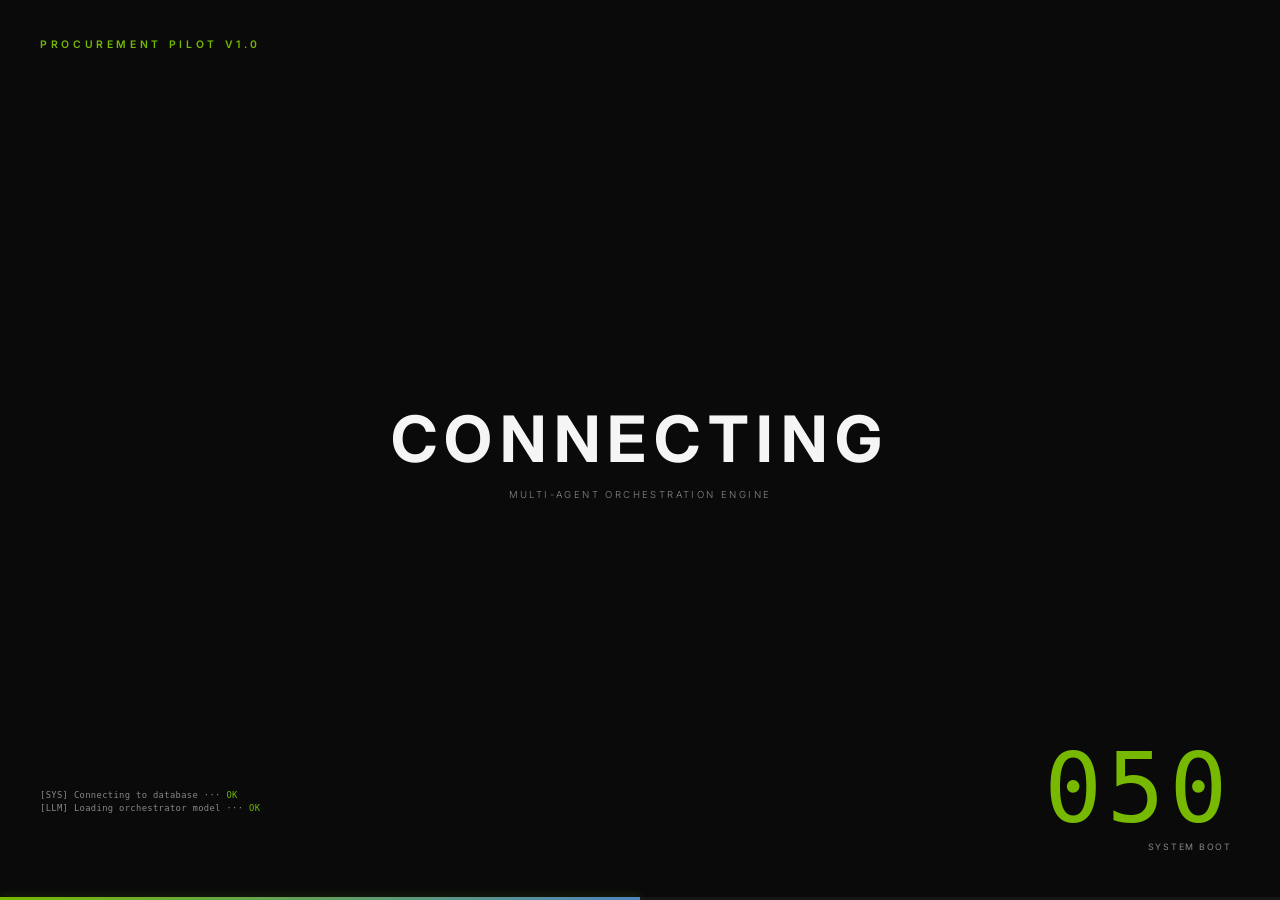
<file: demo/intro_animation/index.html>
<!DOCTYPE html>
<html lang="en">
<head>
    <meta charset="UTF-8">
    <meta name="viewport" content="width=device-width, initial-scale=1.0">
    <title>Procurement Pilot</title>
    <link rel="stylesheet" href="style.css">
    <link href="https://fonts.googleapis.com/css2?family=Inter:wght@300;400;600;700&family=Instrument+Serif:ital@1&display=swap" rel="stylesheet">
</head>
<body>
    <canvas id="anim-canvas"></canvas>

    <!-- Loading Screen Overlay -->
    <div id="loading-screen">
        <div class="load-top-left">
            <span class="load-label">Procurement Pilot v1.0</span>
        </div>
        <div class="load-center">
            <div id="cycling-word" class="cycling-word">Initializing</div>
            <div class="load-sub">Multi-Agent Orchestration Engine</div>
        </div>
        <div class="load-bottom-right">
            <span id="counter" class="counter">000</span>
            <span class="counter-label">System Boot</span>
        </div>
        <div class="load-boot" id="boot-log">
            <div class="boot-line" id="boot-0">[SYS] Connecting to database ··· <span class="ok">OK</span></div>
            <div class="boot-line" id="boot-1">[LLM] Loading orchestrator model ··· <span class="ok">OK</span></div>
            <div class="boot-line" id="boot-2">[MCP] Initializing tool servers ··· <span class="ok">OK</span></div>
            <div class="boot-line" id="boot-3">[AGT] Pipeline · Data · Risk · Chart · LP ··· <span class="ok">READY</span></div>
            <div class="boot-line" id="boot-4">[OPT] PuLP/CBC solver loaded ··· <span class="ok">OK</span></div>
        </div>
        <div class="load-progress">
            <div class="progress-track">
                <div id="progress-bar" class="progress-fill"></div>
            </div>
        </div>
    </div>

    <!-- Main Content (revealed after loading) -->
    <div id="main-content" class="main-content hidden">
        <!-- Floating Nav Pill -->
        <nav class="nav-pill">
            <div class="nav-logo">
                <span class="nav-logo-text">PP</span>
            </div>
            <div class="nav-divider"></div>
            <span class="nav-link active">Home</span>
            <span class="nav-link">Agents</span>
            <span class="nav-link">Data</span>
            <div class="nav-divider"></div>
            <span class="nav-link nav-cta">Launch <span class="arrow">&#x2197;</span></span>
        </nav>

        <!-- Hero Content -->
        <div class="hero">
            <p class="eyebrow blur-in">Multi-Agent Intelligence System</p>
            <h1 class="hero-title name-reveal">Procurement<br><em>Pilot</em></h1>
            <p class="hero-role blur-in">
                A <span id="role-word" class="role-word">Forecasting</span> engine for global supply chains.
            </p>
            <p class="hero-desc blur-in">
                Orchestrating 5 specialized AI agents across 89 suppliers and 21 countries
                to optimize semiconductor procurement in real-time.
            </p>
            <div class="hero-buttons blur-in">
                <button id="launch-chatbot-btn" class="btn-primary" onclick="launchChatbot()">
                    Launch Chatbot
                </button>
                <button class="btn-outline" onclick="launchChatbot()">
                    View Architecture <span class="arrow">&#x2197;</span>
                </button>
            </div>
        </div>

        <!-- Scroll Indicator -->
        <div class="scroll-indicator">
            <span class="scroll-text">SCROLL</span>
            <div class="scroll-line">
                <div class="scroll-dot"></div>
            </div>
        </div>
    </div>

    <script src="script.js"></script>
</body>
</html>
</file>
<file: demo/intro_animation/style.css>
/* === Procurement Pilot — Portfolio-grade Intro === */

:root {
    --bg: #0a0a0a;
    --surface: #141414;
    --text: #f5f5f5;
    --muted: #878787;
    --stroke: #1f1f1f;
    --accent-1: #76b900;
    --accent-2: #4E85BF;
    --font-body: 'Inter', sans-serif;
    --font-display: 'Instrument Serif', serif;
}

* { margin: 0; padding: 0; box-sizing: border-box; }

html, body {
    width: 100vw;
    height: 100vh;
    background: var(--bg);
    color: var(--text);
    font-family: var(--font-body);
    overflow: hidden;
}

/* ── Canvas ── */
#anim-canvas {
    position: absolute;
    top: 0; left: 0;
    width: 100%; height: 100%;
    z-index: 1;
}

/* ════════════════════════════════════════════════ */
/* LOADING SCREEN                                  */
/* ════════════════════════════════════════════════ */
#loading-screen {
    position: fixed;
    inset: 0;
    z-index: 9999;
    background: var(--bg);
    display: flex;
    align-items: center;
    justify-content: center;
    transition: opacity 0.6s ease, visibility 0.6s ease;
}

#loading-screen.fade-out {
    opacity: 0;
    visibility: hidden;
}

.load-top-left {
    position: absolute;
    top: 32px; left: 40px;
}

.load-label {
    font-family: var(--font-body);
    font-size: 0.65rem;
    color: var(--accent-1);
    text-transform: uppercase;
    letter-spacing: 0.35em;
    font-weight: 600;
    opacity: 0;
    transform: translateY(-20px);
    animation: fade-slide-down 0.8s ease-out 0.2s forwards;
}

.load-center {
    display: flex;
    flex-direction: column;
    align-items: center;
    justify-content: center;
    gap: 12px;
}

.cycling-word {
    font-family: var(--font-body);
    font-weight: 700;
    font-size: clamp(2rem, 6vw, 4rem);
    color: var(--text);
    text-transform: uppercase;
    letter-spacing: 0.12em;
    animation: role-fade-in 0.35s ease-out;
    text-align: center;
}

.load-sub {
    font-family: var(--font-body);
    font-size: 0.6rem;
    color: var(--muted);
    text-transform: uppercase;
    letter-spacing: 0.25em;
    font-weight: 300;
}

.load-bottom-right {
    position: absolute;
    bottom: 48px; right: 48px;
    display: flex;
    flex-direction: column;
    align-items: flex-end;
    gap: 4px;
}

.counter {
    font-family: 'SF Mono', 'Fira Code', 'Cascadia Code', monospace;
    font-size: clamp(3.5rem, 8vw, 6rem);
    color: var(--accent-1);
    font-variant-numeric: tabular-nums;
    line-height: 1;
    letter-spacing: 0.05em;
}

.counter-label {
    font-family: var(--font-body);
    font-size: 0.55rem;
    color: var(--muted);
    text-transform: uppercase;
    letter-spacing: 0.2em;
}

/* Boot log lines */
.load-boot {
    position: absolute;
    bottom: 48px; left: 40px;
    display: flex;
    flex-direction: column;
    gap: 3px;
}

.boot-line {
    font-family: 'SF Mono', 'Fira Code', monospace;
    font-size: 0.55rem;
    color: var(--muted);
    letter-spacing: 0.04em;
    opacity: 0;
    transition: opacity 0.3s ease;
}

.boot-line.visible {
    opacity: 1;
}

.boot-line .ok {
    color: var(--accent-1);
}

.load-progress {
    position: absolute;
    bottom: 0; left: 0; right: 0;
    padding: 0;
}

.progress-track {
    width: 100%;
    height: 3px;
    background: rgba(255,255,255,0.05);
}

.progress-fill {
    height: 100%;
    width: 0%;
    background: linear-gradient(90deg, var(--accent-1), var(--accent-2));
    box-shadow: 0 0 10px rgba(118, 185, 0, 0.35);
    transition: width 0.05s linear;
}

/* ════════════════════════════════════════════════ */
/* MAIN CONTENT                                    */
/* ════════════════════════════════════════════════ */
.main-content {
    position: relative;
    z-index: 10;
    width: 100%;
    height: 100%;
    display: flex;
    flex-direction: column;
    align-items: center;
    justify-content: center;
    pointer-events: none;
}

.main-content.hidden {
    display: none;
}

/* ── Floating Nav Pill ── */
.nav-pill {
    position: fixed;
    top: 20px;
    left: 50%;
    transform: translateX(-50%);
    z-index: 50;
    display: inline-flex;
    align-items: center;
    gap: 2px;
    padding: 5px 6px;
    border-radius: 999px;
    background: rgba(20, 20, 20, 0.75);
    backdrop-filter: blur(16px);
    border: 1px solid rgba(255,255,255,0.08);
    pointer-events: auto;
    opacity: 0;
    animation: fade-slide-down 0.8s ease-out 0.3s forwards;
}

.nav-logo {
    width: 32px; height: 32px;
    border-radius: 50%;
    background: linear-gradient(135deg, var(--accent-1), var(--accent-2));
    display: flex; align-items: center; justify-content: center;
    padding: 2px;
    transition: transform 0.3s ease;
    cursor: pointer;
}
.nav-logo:hover { transform: scale(1.1); }

.nav-logo-text {
    display: flex; align-items: center; justify-content: center;
    width: 100%; height: 100%;
    background: var(--bg);
    border-radius: 50%;
    font-family: var(--font-display);
    font-style: italic;
    font-size: 12px;
    color: var(--text);
}

.nav-divider {
    width: 1px; height: 18px;
    background: var(--stroke);
    margin: 0 4px;
}

.nav-link {
    font-size: 0.75rem;
    font-weight: 400;
    color: var(--muted);
    padding: 6px 14px;
    border-radius: 999px;
    cursor: pointer;
    transition: all 0.25s ease;
    white-space: nowrap;
}
.nav-link:hover, .nav-link.active {
    color: var(--text);
    background: rgba(255,255,255,0.06);
}

.nav-cta {
    color: var(--text);
    font-weight: 500;
    position: relative;
}
.nav-cta:hover {
    background: linear-gradient(90deg, rgba(118,185,0,0.15), rgba(78,133,191,0.15));
}

.arrow {
    display: inline-block;
    transition: transform 0.25s ease;
    font-size: 0.9em;
}
.nav-cta:hover .arrow { transform: translate(2px, -2px); }

/* ── Hero ── */
.hero {
    text-align: center;
    max-width: 800px;
    padding: 0 24px;
    pointer-events: auto;
}

.hero-logo {
    width: 100px;
    height: auto;
    margin-bottom: 20px;
    filter: brightness(1.1);
}

.eyebrow {
    font-size: 0.7rem;
    color: #e6e6e6;
    text-transform: uppercase;
    letter-spacing: 0.3em;
    font-weight: 500;
    margin-bottom: 28px;
}

.hero-title {
    font-family: var(--font-body);
    font-size: clamp(3rem, 9vw, 6.5rem);
    font-weight: 700;
    line-height: 0.92;
    letter-spacing: 0.04em;
    text-transform: uppercase;
    color: var(--text);
    margin-bottom: 20px;
}

.hero-title em {
    font-family: var(--font-body);
    font-weight: 300;
    font-style: normal;
    letter-spacing: 0.08em;
    background: linear-gradient(90deg, var(--accent-1), var(--accent-2));
    -webkit-background-clip: text;
    -webkit-text-fill-color: transparent;
    background-clip: text;
}

.hero-role {
    font-size: 1.05rem;
    color: #d2d2d2;
    margin-bottom: 12px;
    font-weight: 400;
}

.role-word {
    font-family: var(--font-display);
    font-style: italic;
    color: var(--text);
    display: inline-block;
    animation: role-fade-in 0.4s ease-out;
}

.hero-desc {
    font-size: 0.88rem;
    color: #c4c4c4;
    max-width: 440px;
    margin: 0 auto 36px;
    line-height: 1.65;
    font-weight: 400;
}

/* ── Buttons ── */
.hero-buttons {
    display: inline-flex;
    gap: 14px;
}

.btn-primary, .btn-outline {
    font-family: var(--font-body);
    font-size: 0.82rem;
    font-weight: 500;
    padding: 12px 28px;
    border-radius: 999px;
    cursor: pointer;
    transition: all 0.3s ease;
    letter-spacing: 0.02em;
    border: none;
    pointer-events: auto;
}

.btn-primary {
    background: var(--text);
    color: var(--bg);
}
.btn-primary:hover {
    background: transparent;
    color: var(--text);
    box-shadow: 0 0 0 2px var(--accent-1);
    transform: scale(1.04);
}

.btn-outline {
    background: transparent;
    color: var(--text);
    border: 1px solid var(--stroke);
}
.btn-outline:hover {
    border-color: transparent;
    box-shadow: 0 0 0 2px var(--accent-2);
    transform: scale(1.04);
}

/* ── Stats Row ── */
.stats-row {
    position: fixed;
    bottom: 70px;
    left: 50%;
    transform: translateX(-50%);
    display: inline-flex;
    align-items: center;
    gap: 0;
    padding: 14px 32px;
    border-radius: 999px;
    background: rgba(20, 20, 20, 0.5);
    backdrop-filter: blur(12px);
    border: 1px solid rgba(255,255,255,0.06);
    pointer-events: auto;
}

.stat {
    display: flex;
    flex-direction: column;
    align-items: center;
    padding: 0 24px;
}

.stat-value {
    font-family: var(--font-display);
    font-style: italic;
    font-size: 1.8rem;
    color: var(--text);
    line-height: 1;
}

.stat-value small {
    font-size: 0.55em;
    font-family: var(--font-body);
    font-style: normal;
    color: var(--muted);
}

.stat-label {
    font-size: 0.6rem;
    color: var(--muted);
    text-transform: uppercase;
    letter-spacing: 0.15em;
    font-weight: 400;
    margin-top: 4px;
}

.stat-divider {
    width: 1px;
    height: 32px;
    background: var(--stroke);
}

/* ── Scroll Indicator ── */
.scroll-indicator {
    position: fixed;
    bottom: 20px;
    left: 50%;
    transform: translateX(-50%);
    display: flex;
    flex-direction: column;
    align-items: center;
    gap: 6px;
    opacity: 0;
    animation: fade-in 0.6s ease-out 1.5s forwards;
}

.scroll-text {
    font-size: 0.55rem;
    color: var(--muted);
    text-transform: uppercase;
    letter-spacing: 0.2em;
    font-weight: 300;
}

.scroll-line {
    width: 1px;
    height: 32px;
    background: var(--stroke);
    position: relative;
    overflow: hidden;
}

.scroll-dot {
    width: 1px;
    height: 8px;
    background: linear-gradient(180deg, var(--accent-1), var(--accent-2));
    position: absolute;
    animation: scroll-down 1.5s ease-in-out infinite;
}

/* ════════════════════════════════════════════════ */
/* ANIMATIONS                                      */
/* ════════════════════════════════════════════════ */

@keyframes fade-slide-down {
    from { opacity: 0; transform: translateY(-20px); }
    to { opacity: 1; transform: translateY(0); }
}

@keyframes fade-in {
    from { opacity: 0; }
    to { opacity: 1; }
}

@keyframes role-fade-in {
    from { opacity: 0; transform: translateY(8px); }
    to { opacity: 1; transform: translateY(0); }
}

@keyframes scroll-down {
    0% { transform: translateY(-100%); }
    50% { transform: translateY(200%); }
    100% { transform: translateY(200%); }
}

/* ── Blur-in class (JS-driven) ── */
.blur-in {
    opacity: 0;
    filter: blur(10px);
    transform: translateY(20px);
    transition: all 0.8s cubic-bezier(0.25, 0.1, 0.25, 1);
}

.blur-in.visible {
    opacity: 1;
    filter: blur(0);
    transform: translateY(0);
}

/* ── Name reveal (JS-driven) ── */
.name-reveal {
    opacity: 0;
    transform: translateY(50px);
    transition: all 1.2s cubic-bezier(0.25, 0.1, 0.25, 1);
}

.name-reveal.visible {
    opacity: 1;
    transform: translateY(0);
}

/* Nav pill fix for translateX centering */
.nav-pill {
    transform: translateX(-50%);
}
</file>
